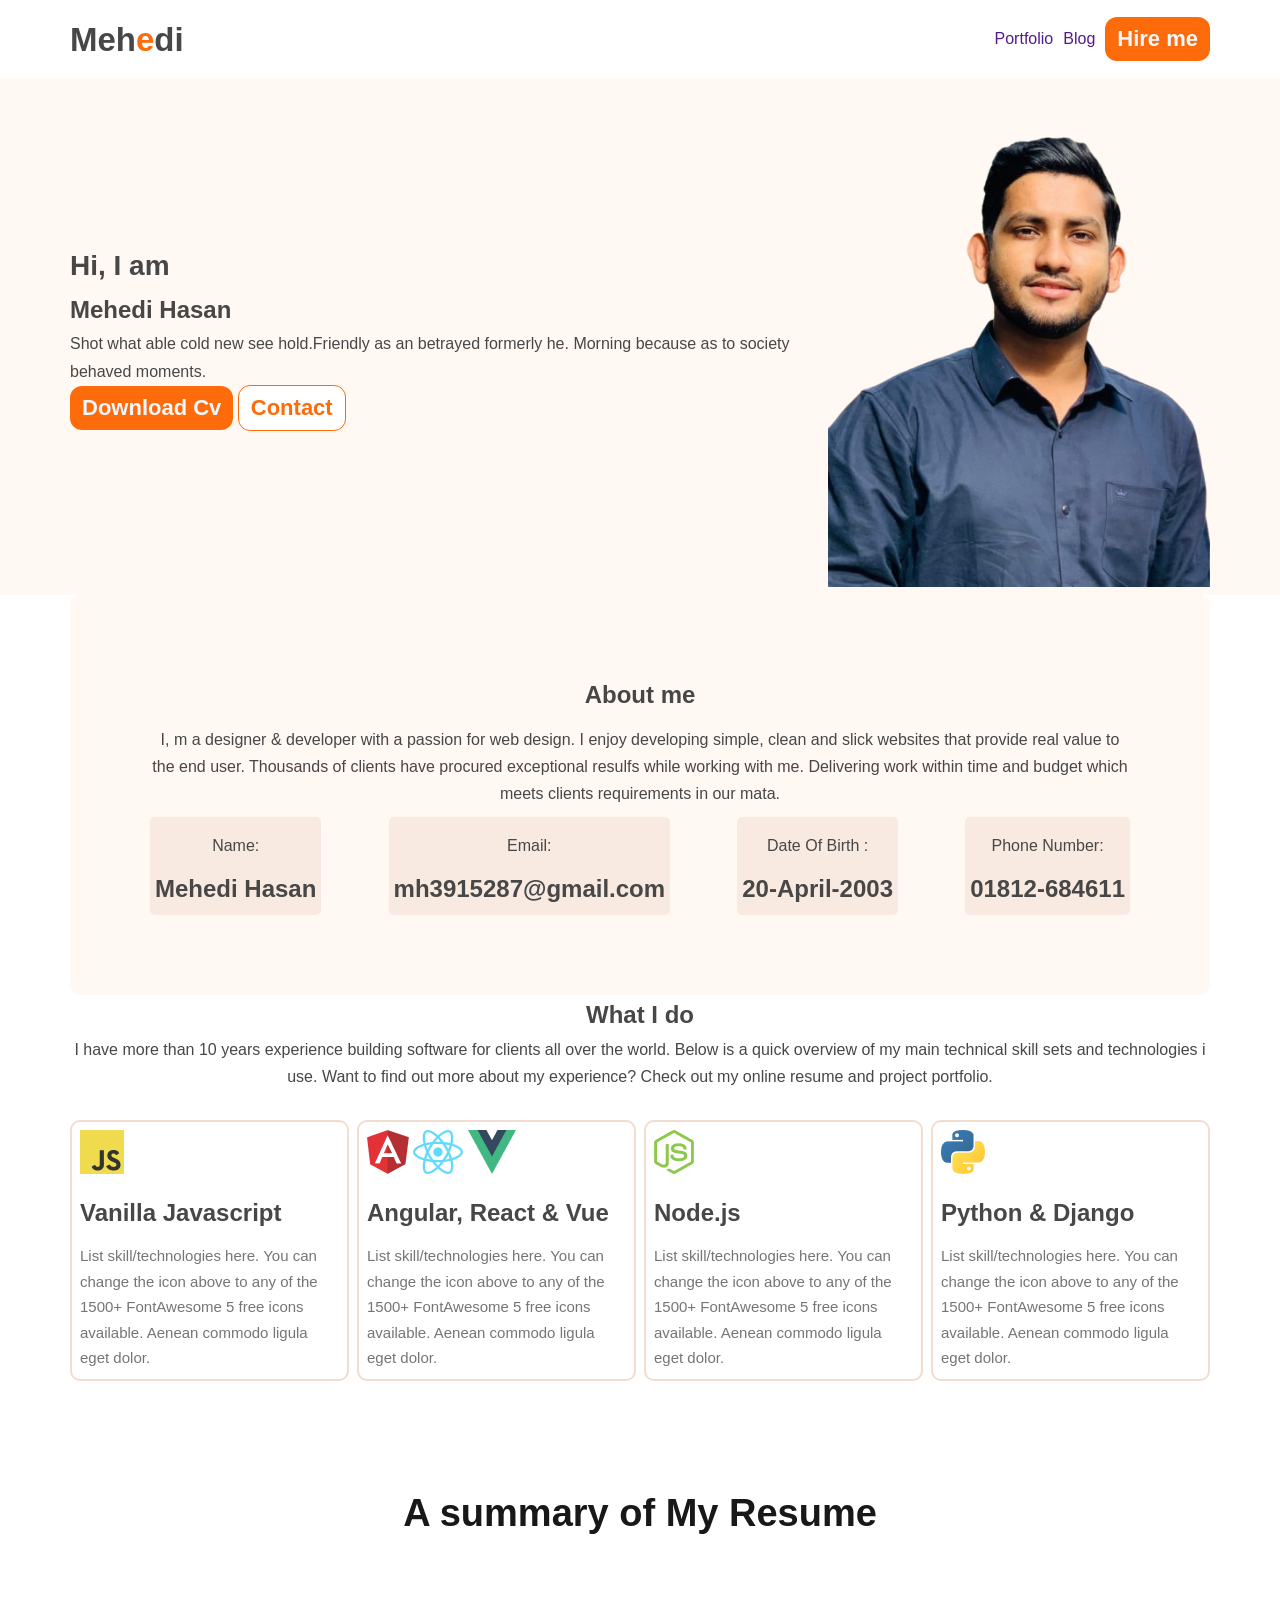
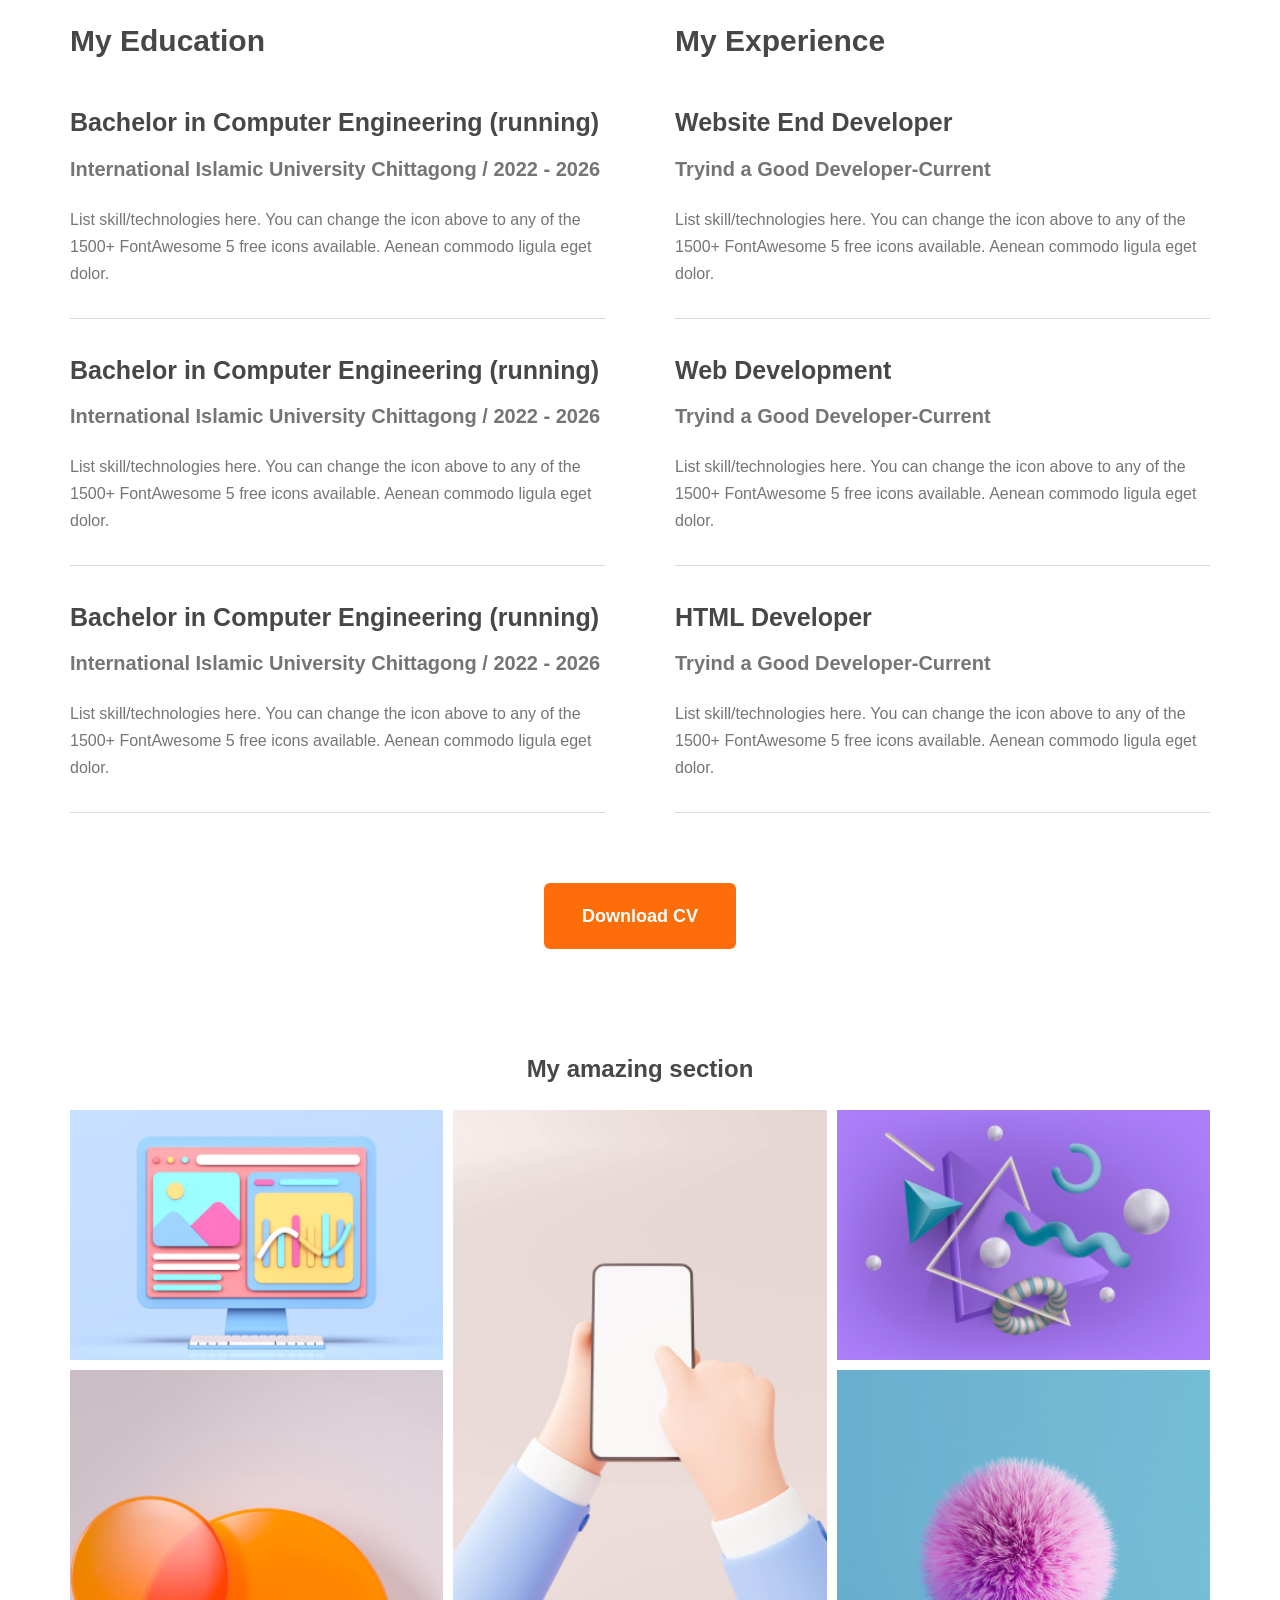
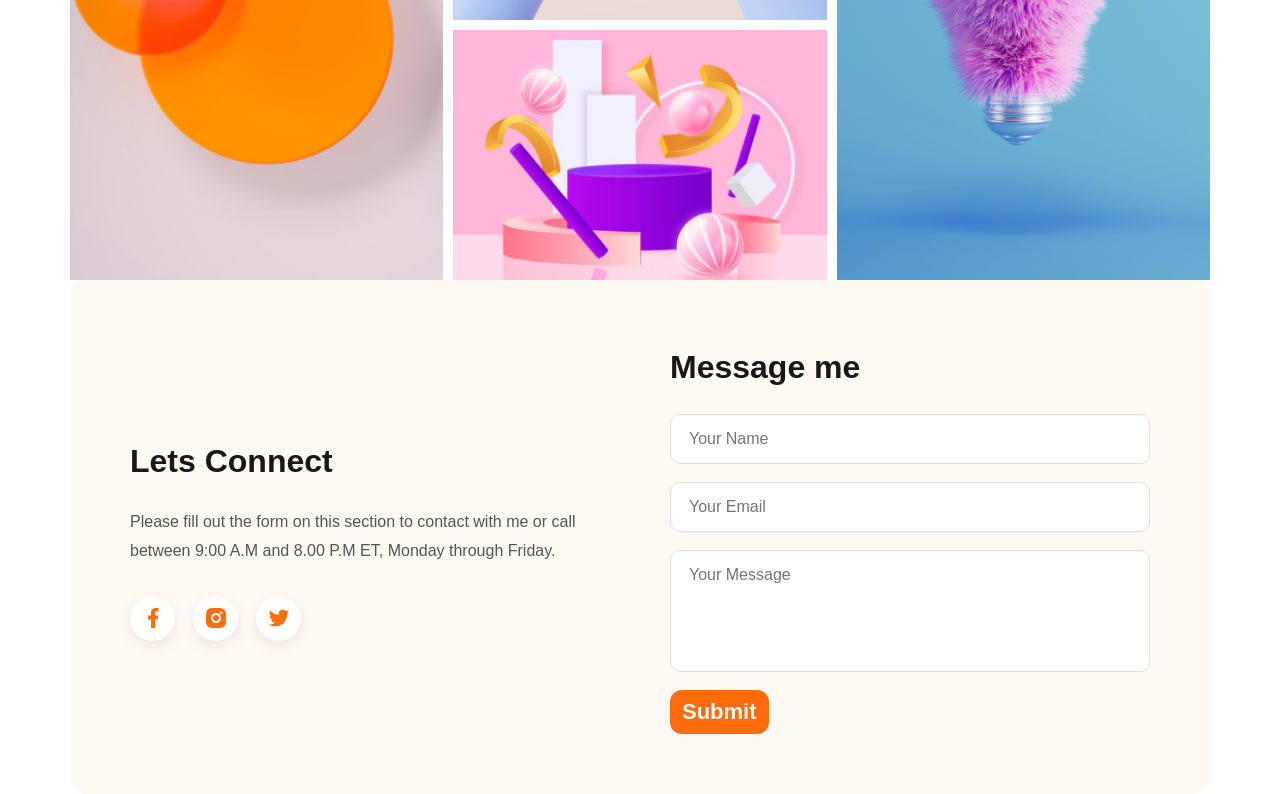
<file: index.html>
<!DOCTYPE html>
<html lang="en">
<head>
    <meta charset="UTF-8">
    <meta name="viewport" content="width=device-width, initial-scale=1.0">
    <title>Document</title>
    <link rel="stylesheet" href="./style.css">
   

</head> 
<body>
    <!-- Navber start -->
    <header>
        <nav class="container">
            
            <h2 class="logo">Meh<span class="logo-e">e</span>di</h2>
            <ul>
                <li><a href="">Portfolio</a></li>
                <li><a href="">Blog</a></li>
                <li><button class="common-btn">Hire me</button></li>
            </ul>
            
            </nav>
    </header>
    <!-- Naver end -->

    <!-- Hero section start -->
     <section class="hero-parent-back">
        <div class="hero-parent container"> 
        <!-- left -->
         <div class="her-left">
            <p class="hero-left-p-1">Hi, I am</p>
            <h2>Mehedi Hasan</h2>
            <p>Shot what able cold new see hold.Friendly as an betrayed formerly he. Morning because as to society behaved moments.</p>

            <div class="haero-left">
                <button class="common-btn">Download Cv</button>
                <button class="outline-btn">Contact</button>
         </div>

         </div>
         
         <!-- right -->
          <div class="hero-right">
            <img src="images/mehedi.png" alt="">

          </div>
          </div>
     </section>
     <!-- Hero section end -->
      <!-- About section start -->
       <section class="container about-parent">
        <h2>About me</h2>
        <p>I, m a designer & developer with a passion for web design. I enjoy developing simple, clean and slick websites that provide real value to the end user. Thousands of clients have procured exceptional resulfs while working with me. Delivering work within time and budget which meets clients requirements in our mata.</p>
        <div class="about-box-parent">
            <div class="box">
                <p>Name:</p>
                <h2>Mehedi Hasan</h2>
            </div>
            <div class="box">
                <p>Email:</p>
                <h2>mh3915287@gmail.com</h2>
            </div>
            <div class="box">
                <p>Date Of Birth :</p>
                <h2>20-April-2003</h2>
            </div>
            <div class="box">
                <p>Phone Number:</p>
                <h2>01812-684611</h2>
            </div>
        </div>
       </section>
        <!-- About section end -->
 <!-- What I do section -->
  <section class="what-i-do-parent container">
    <h2>What I do</h2>
    <p>I have more than 10 years experience building software for clients all over the world. Below is a quick overview of my main technical skill sets and technologies i use. Want to find out more about my experience? Check out my online resume and project portfolio.</p>

    <div class="what-i-do-card-container">
        <div class="what-i-do-card">
            <img src="images/icons/js.png" alt="">
            <h2>Vanilla Javascript</h2>
            <p>List skill/technologies here. You can change the icon above to any of the 1500+ FontAwesome 5 free icons available. Aenean commodo ligula eget dolor.</p>

        </div>
        <div class="what-i-do-card">
            <img src="images/icons/angular-icon-1 1.png" alt="">
            <img src="images/icons/react.png" alt="">
            <img src="images/icons/vue-9 1.png" alt="">
            <h2>Angular, React & Vue</h2>
            <p>List skill/technologies here. You can change the icon above to any of the 1500+ FontAwesome 5 free icons available. Aenean commodo ligula eget dolor.</p>

        </div>
        <div class="what-i-do-card">
            <img src="images/icons/nodejs.png" alt="">
            <h2>Node.js</h2>
            <p>List skill/technologies here. You can change the icon above to any of the 1500+ FontAwesome 5 free icons available. Aenean commodo ligula eget dolor.</p>

        </div>
        <div class="what-i-do-card">
            <img src="images/icons/python-5 1.png" alt="">
            <h2>Python & Django</h2>
            <p>List skill/technologies here. You can change the icon above to any of the 1500+ FontAwesome 5 free icons available. Aenean commodo ligula eget dolor.</p>

        </div>

    </div>

  </section>
  <!-- What i do section end -->
   <!-- a-summary-of-resume section start -->
  <section class="resume">

    <div class="container">

        <h2 class="section-title">
            A summary of My Resume
        </h2>

        <div class="resume-wrapper">

            <!-- Left Side -->

            <div class="resume-column">

                <h3 class="column-title">
                    My Education
                </h3>

                <div class="resume-item">

                    <h4>Bachelor in Computer Engineering (running)</h4>

                    <h5>International Islamic University Chittagong / 2022 - 2026</h5>

                    <p>
                        List skill/technologies here. You can change the icon above to any of the
                        1500+ FontAwesome 5 free icons available. Aenean commodo ligula eget dolor.
                    </p>

                </div>

                <div class="resume-item">

                    <h4>Bachelor in Computer Engineering (running)</h4>

                    <h5>International Islamic University Chittagong / 2022 - 2026</h5>

                    <p>
                        List skill/technologies here. You can change the icon above to any of the
                        1500+ FontAwesome 5 free icons available. Aenean commodo ligula eget dolor.
                    </p>

                </div>

                <div class="resume-item">

                    <h4>Bachelor in Computer Engineering (running)</h4>

                    <h5>International Islamic University Chittagong / 2022 - 2026</h5>

                    <p>
                        List skill/technologies here. You can change the icon above to any of the
                        1500+ FontAwesome 5 free icons available. Aenean commodo ligula eget dolor.
                    </p>

                </div>

            </div>

            <!-- Right Side -->

            <div class="resume-column">

                <h3 class="column-title">
                    My Experience
                </h3>

                <div class="resume-item">

                    <h4>Website End Developer</h4>

                    <h5>Tryind a Good Developer-Current</h5>

                    <p>
                        List skill/technologies here. You can change the icon above to any of the
                        1500+ FontAwesome 5 free icons available. Aenean commodo ligula eget dolor.
                    </p>

                </div>

                <div class="resume-item">

                    <h4>Web Development</h4>

                    <h5>Tryind a Good Developer-Current</h5>

                    <p>
                        List skill/technologies here. You can change the icon above to any of the
                        1500+ FontAwesome 5 free icons available. Aenean commodo ligula eget dolor.
                    </p>

                </div>

                <div class="resume-item">

                    <h4>HTML Developer</h4>

                    <h5>Tryind a Good Developer-Current</h5>

                    <p>
                        List skill/technologies here. You can change the icon above to any of the
                        1500+ FontAwesome 5 free icons available. Aenean commodo ligula eget dolor.
                    </p>

                </div>

            </div>

        </div>

        <div class="button-area">

            <a href="#" class="btn">
                Download CV
            </a>

        </div>

    </div>

</section>
<!-- a-summary-of-resume section end -->
<!-- My amazing works start -->
 <section class="my-amazing-parent container">
    <h2>My amazing section</h2>
    <div class="gallery">
        <div class="box-1">
            <img src="images/Rectangle 8.png" alt="">
        </div>
        <div class="box-2">
            <img src="images/Rectangle 9.png" alt="">
        </div>
        <div class="box-3">
            <img src="images/Rectangle 10.png" alt="">
        </div>
        <div class="box-4">
            <img src="images/Rectangle 11.png" alt="">
        </div>
        <div class="box-5">
            <img src="images/Rectangle 12.png" alt="">
        </div>
        <div class="box-6 ">
            <img src="images/Rectangle 13.png" alt="">
        </div>
    </div>
 </section>

 <!-- My amazing works end -->
  <!-- Footer -->
   <footer class="container">
    <div class="footer-left">
        <h2>Lets Connect</h2>
        <p>Please fill out the form on this section to contact with me or call between 9:00 A.M and 8.00 P.M ET, Monday through Friday.</p>
        
        <div class="footer-icon-parent">
            <span><img src="images/icons/facebook.png" alt=""><i class="fa-brands fa-facebook"></i></span>
            <span><img src="images/icons/insta.png" alt=""><i class="fa-brands fa-instagram"></i></span>
            <span><img src="images/icons/twitter.png" alt=""><i class="fa-brands fa-twitter"></i></span>
        </div>
    </div>
    <div>
        <h2>Message me</h2>
        <form>
            <input type="text" placeholder="Your Name">
            <input type="text" placeholder="Your Email">
            <textarea rows="5" placeholder="Your Message"></textarea>
            <button class="common-btn">Submit</button>
        </form>
    </div>
   </footer>

</body>
</html>
</file>
<file: style.css>
/* Reset style */
*{
    padding: 0px;
    margin: 0px;
     font-family: "Open Sans", sans-serif;
}
img{
    max-width: 100%;
}

/* common style */
.common-btn{
    background-color: #fd6b0a;
    padding: 9px 12px;
    border-radius: 12px;
    font-weight: bold;
    font-size: 22px;
    color:aliceblue;
    border: none;
    cursor: pointer;

}
.outline-btn{
    background-color: white;
    padding: 9px 12px;
    border-radius: 12px;
    font-weight: bold;
    font-size: 22px;
    color:#fd6b0a;
    border: 1px solid #fd6b0a;
    cursor: pointer;

}
.container{
    max-width: 1200px;
    margin: auto;
}

nav{
    display: flex;
    justify-content: space-between;
    
    padding: 12px 0px ;

}
.logo{
    font-weight: bold;
    font-size: 33px;
    left: 226px;
    top: 51px;
    height: 54px;
    box-shadow:none;
    mix-blend-mode: normal;
}
.logo-e{
    color: #fd6b0a;
 
}
ul{
    display: flex;
    justify-content: space-between;
    list-style: none;
    gap: 10px;
    align-items: center;
}
ul li a{
    text-decoration: none;
}

/* Hero section */
.hero-parent-back{
        background-color: #fff8f3;

}
.hero-parent{
    display: flex;
    justify-content: space-between;
    align-items: center;
   
}
.hero-left-p-1{
    font-size: 28px;
    font-weight: 600;
}
.hero-left h2{
    font-weight: bold;
    font-size: 40px;
    margin-bottom: 12px;
}
.haero-left-btn-parent{
    margin-top: 12px;
}

/* About us css */
.about-parent{
        background-color: #fff8f3;
        margin: 70px auto;
        border-radius: 10px;
        padding: 80px;
        text-align: center;
}
.about-parent p{
    margin: 10px 0px;
}
.about-box-parent{
    display: flex;
    justify-content: space-between;
    gap: 8px;

}
.about-box-parent .box{
        background-color: #f8eae0;
        padding: 5px;
        border-radius: 5px;

}

/* what I do section css */

.what-i-do-parent{
    margin: 60px auto;
    text-align: center;

}
.what-i-do-card-container{
    margin-top: 30px;
    display: flex;
    justify-content: space-between;
    gap: 8px;
}
.what-i-do-card-container .what-i-do-card{
    border: 2px solid #f1ddd0;
    padding: 8px;
    border-radius: 10px;
    text-align: left;
}
.what-i-do-card-container .what-i-do-card h2{
    margin: 10px 0px;

}

.what-i-do-card-container .what-i-do-card p{
    color: #757575;
    font-size: 15px

}

/* ==========================
   Google Font Reset
========================== */

*{
    margin:0;
    padding:0;
    box-sizing:border-box;
}

body{
    font-family:'Open Sans',sans-serif;
    color:#474747;
    background:#ffffff;
    line-height:1.7;
}

/* ==========================
      Container
========================== */

.container{
    width:90%;
    max-width:1140px;
    margin:auto;
}

/* ==========================
      Resume Section
========================== */

.resume{
    padding:100px 0;
}

.section-title{

    text-align:center;
    font-size:38px;
    font-weight:700;
    color:#181818;
    margin-bottom:70px;

}

/* ==========================
      Two Column
========================== */

.resume-wrapper{

    display:grid;
    grid-template-columns:repeat(2,1fr);
    gap:70px;

}

/* ==========================
      Column Title
========================== */

.column-title{

    font-size:30px;
    color:#474747;
    margin-bottom:35px;
    font-weight:700;

}

/* ==========================
      Resume Item
========================== */

.resume-item{

    padding-bottom:30px;
    margin-bottom:30px;
    border-bottom:1px solid #d9d9d9;

}

.resume-item:last-child{

    margin-bottom:0;

}

.resume-item h4{

    font-size:25px;
    color:#474747;
    font-weight:700;
    margin-bottom:8px;

}

.resume-item h5{

    font-size:20px;
    color:#757575;
    font-weight:600;
    margin-bottom:20px;

}

.resume-item p{

    font-size:16px;
    color:#757575;

}

/* ==========================
      Button
========================== */

.button-area{

    text-align:center;
    margin-top:70px;

}

.btn{

    display:inline-block;
    text-decoration:none;
    background:#FD6E0A;
    color:#ffffff;
    padding:18px 38px;
    border-radius:6px;
    font-size:18px;
    font-weight:700;
    transition:.3s;

}

.btn:hover{

    background:#e25f03;

}

/* ==========================
      Responsive
========================== */

@media(max-width:992px){

.resume-wrapper{

    grid-template-columns:1fr;
    gap:50px;

}

.section-title{

    font-size:32px;

}

.column-title{

    font-size:28px;

}

.resume-item h4{

    font-size:22px;

}

.resume-item h5{

    font-size:18px;

}

}

@media(max-width:576px){

.resume{

    padding:70px 0;

}

.section-title{

    font-size:28px;
    margin-bottom:50px;

}

.column-title{

    font-size:24px;

}

.resume-item h4{

    font-size:20px;

}

.resume-item h5{

    font-size:17px;

}

.resume-item p{

    font-size:15px;

}

.btn{

    padding:15px 28px;
    font-size:16px;

}

}

/* Amazing works secrion style */
.my-amazing-parent{
    text-align: center;

}
.gallery{
    margin-top:  20px;;
    display: grid;
    gap: 10px;
    grid-template-columns: repeat(3, 1fr) ;
    grid-auto-rows: 250px;
    grid-template-areas: 
    "one two three" 
    "four two six"  
    "four five six";
}
.gallery img{
    height: 100%;
    width: 100%;
    object-fit: cover;
}
.box-1{
    grid-area: one;
}
.box-2{
        grid-area: two;


}
.box-3{
        grid-area: three;


}
.box-4{
        grid-area: four;


}
.box-5{
        grid-area: five;


}
.box-6{
        grid-area: six;


}

/* Footer */

footer{
    display: grid;
    grid-template-columns: repeat(2, 1fr);
    gap: 60px;

    margin-top: 80px;
    padding: 60px;

    background: #FFF8F3;
    border-radius: 15px;

    align-items: center;
}

footer h2{
    font-size: 32px;
    color: #181818;
    margin-bottom: 20px;
}

footer form{
    padding: 0;
}

.footer-left{
    text-align: left;
}

.footer-left p{
    margin: 15px 0 30px;
    color: #555;
    line-height: 1.8;
    font-size: 16px;
}

footer form input,
footer form textarea{
    display: block;
    width: 100%;

    margin-bottom: 18px;
    padding: 15px 18px;

    border: 1px solid #ddd;
    border-radius: 10px;

    background: #fff;
    font-size: 16px;

    outline: none;
    transition: all .3s ease;
}

footer form input:focus,
footer form textarea:focus{
    border-color: #FD6E0A;
    box-shadow: 0 0 10px rgba(253, 110, 10, .2);
}

footer form textarea{
    resize: none;
}

.footer-icon-parent{
    display: flex;
    gap: 18px;
    margin-top: 20px;
}

.footer-icon-parent span{
    width: 45px;
    height: 45px;

    display: flex;
    justify-content: center;
    align-items: center;

    background: #fff;
    color: #FD6E0A;

    border-radius: 50%;
    font-size: 20px;

    cursor: pointer;

    box-shadow: 0 5px 15px rgba(0,0,0,.08);
    transition: all .3s ease;
}

.footer-icon-parent span:hover{
    background: #FD6E0A;
    color: #fff;
    transform: translateY(-5px);
}
</file>
